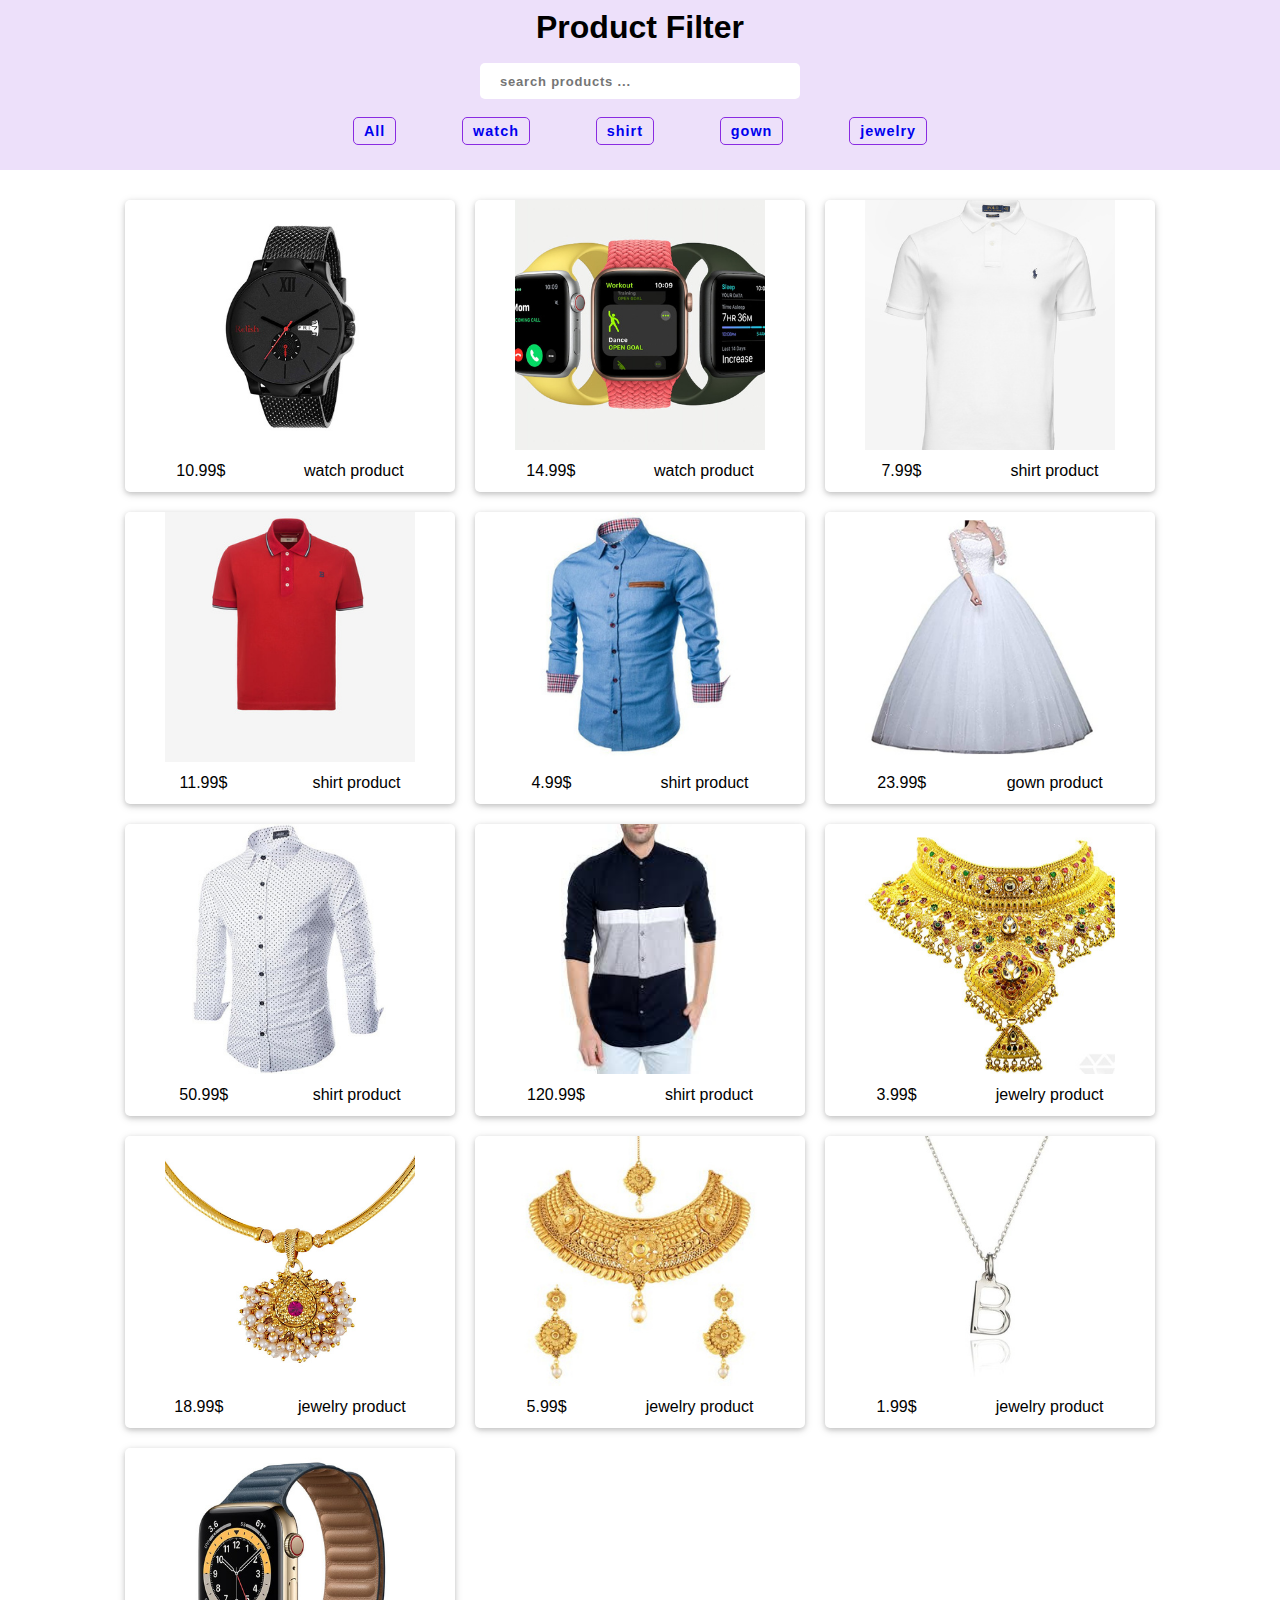
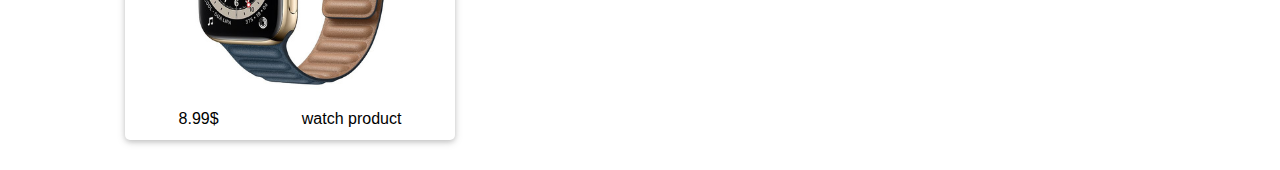
<file: index.html>
<html lang="en">
<head>
    <meta charset="UTF-8">
    <meta name="viewport" content="width=device-width, initial-scale=1.0">
    <link rel="stylesheet" href="search-product.css">
    <title>khali</title>
    
</head>
<body>
  <header>
      <section class="header">
         <h1>Product Filter</h1>
         <div class="search-box">
             <form action="#">
                <input type="text"id="search"placeholder="search products ...">
             </form>
         </div>
         <div class="filter-box">
             <a href="#"class="btn"data-filter>All</a>
             <a href="#"class="btn"data-filter>watch</a>
             <a href="#"class="btn"data-filter>shirt</a>
             <a href="#"class="btn"data-filter>gown</a>
             <a href="#"class="btn"data-filter>jewelry</a>
             
         </div>
      </section>
  </header>
 <main>

    <section class="product-container">
              
    </section>
        
</main> 
    


</body>

<script src="search-product.js">

</script>
</html>
</file>
<file: search-product.css>
*{
    margin: 0px;
    padding: 0px;
    box-sizing: border-box;
    font-family: sans-serif;
}
input{
    border: none;
    outline: none;
}
#search{
    padding:10px 20px;
    font-weight: bold;
    border-radius: 5px;
    width: 20rem;
    letter-spacing: .8px;
    font-size: .9rem;
}
#search::placeholder{
    font-size:13px;
}
#search:focus{
    border: 2px solid blueviolet;
    
    
}
.header{
    position: sticky;
    top: 0px;
    display:flex;
    flex-direction: column;
    width: 100%;
    height: 170px;
    align-items: center;
    justify-content: space-around;
    z-index: 10;
    padding-bottom: 1rem;
    background-color: rgb(237, 224, 250);
}
.header h1{
    font-size: 2rem;
}
.filter-box a{
    border: 1px solid blueviolet;
    font-weight: bolder;
    border-radius: 5px;
    padding: 5px 10px;
    display: block;
    font-size: .9rem;
    text-decoration: none;
    letter-spacing: 1.02px;
}
.filter-box a:hover{
    transition: .2s;
    background-color: blueviolet;
    color: white;
}
.filter-box{
    width: 50%;
    display: flex;
    justify-content: space-around;
        
}

.filter-box a{
    margin: 0px 5px;
}
main{
    margin: 30px 0px;
}   

.product-container{
    display: grid;
    justify-content: center;
    gap: 20px;
    grid-template-columns: repeat(auto-fit,minmax(330px,auto));
}
.product{
    box-shadow: 0 2px 5px 0 rgb(0 0 0 / 16%), 0 2px 10px 0 rgb(0 0 0 / 12%);
    display:flex;
    flex-direction: column;
    align-items: center;
    border-radius: 5px;
}

.describtion-product{
    width: 100%;
    padding: 12px;
    display: flex;
    justify-content: space-around;
}    
   
@media screen and (max-width:370px){
    .product-container{
        grid-template-columns: repeat(auto-fit,minmax(280px,auto));
    }
    .filter-box{
        width: 100%;
        flex-wrap: wrap;
    }
    #search{
        width: 19rem;
    }
    .filter-box a{
        margin-top: 5px;
        
    }
}
</file>
